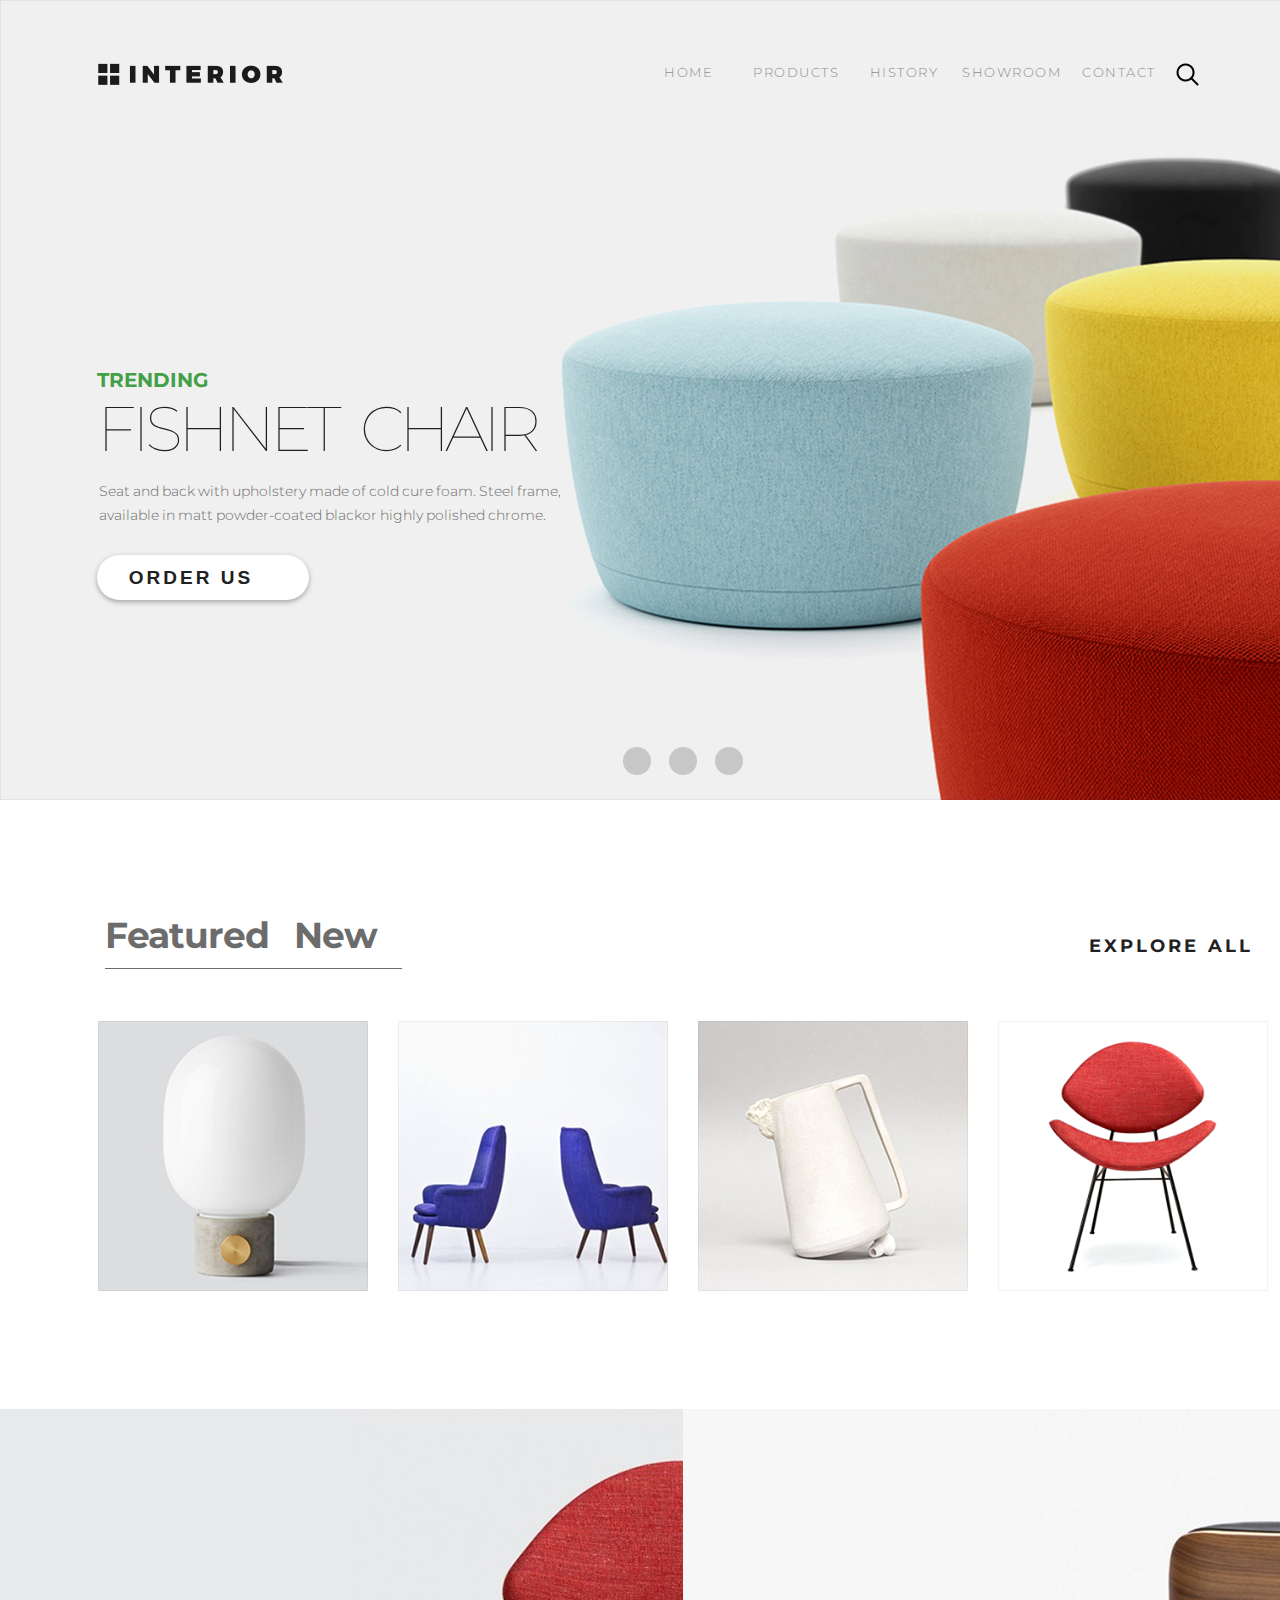
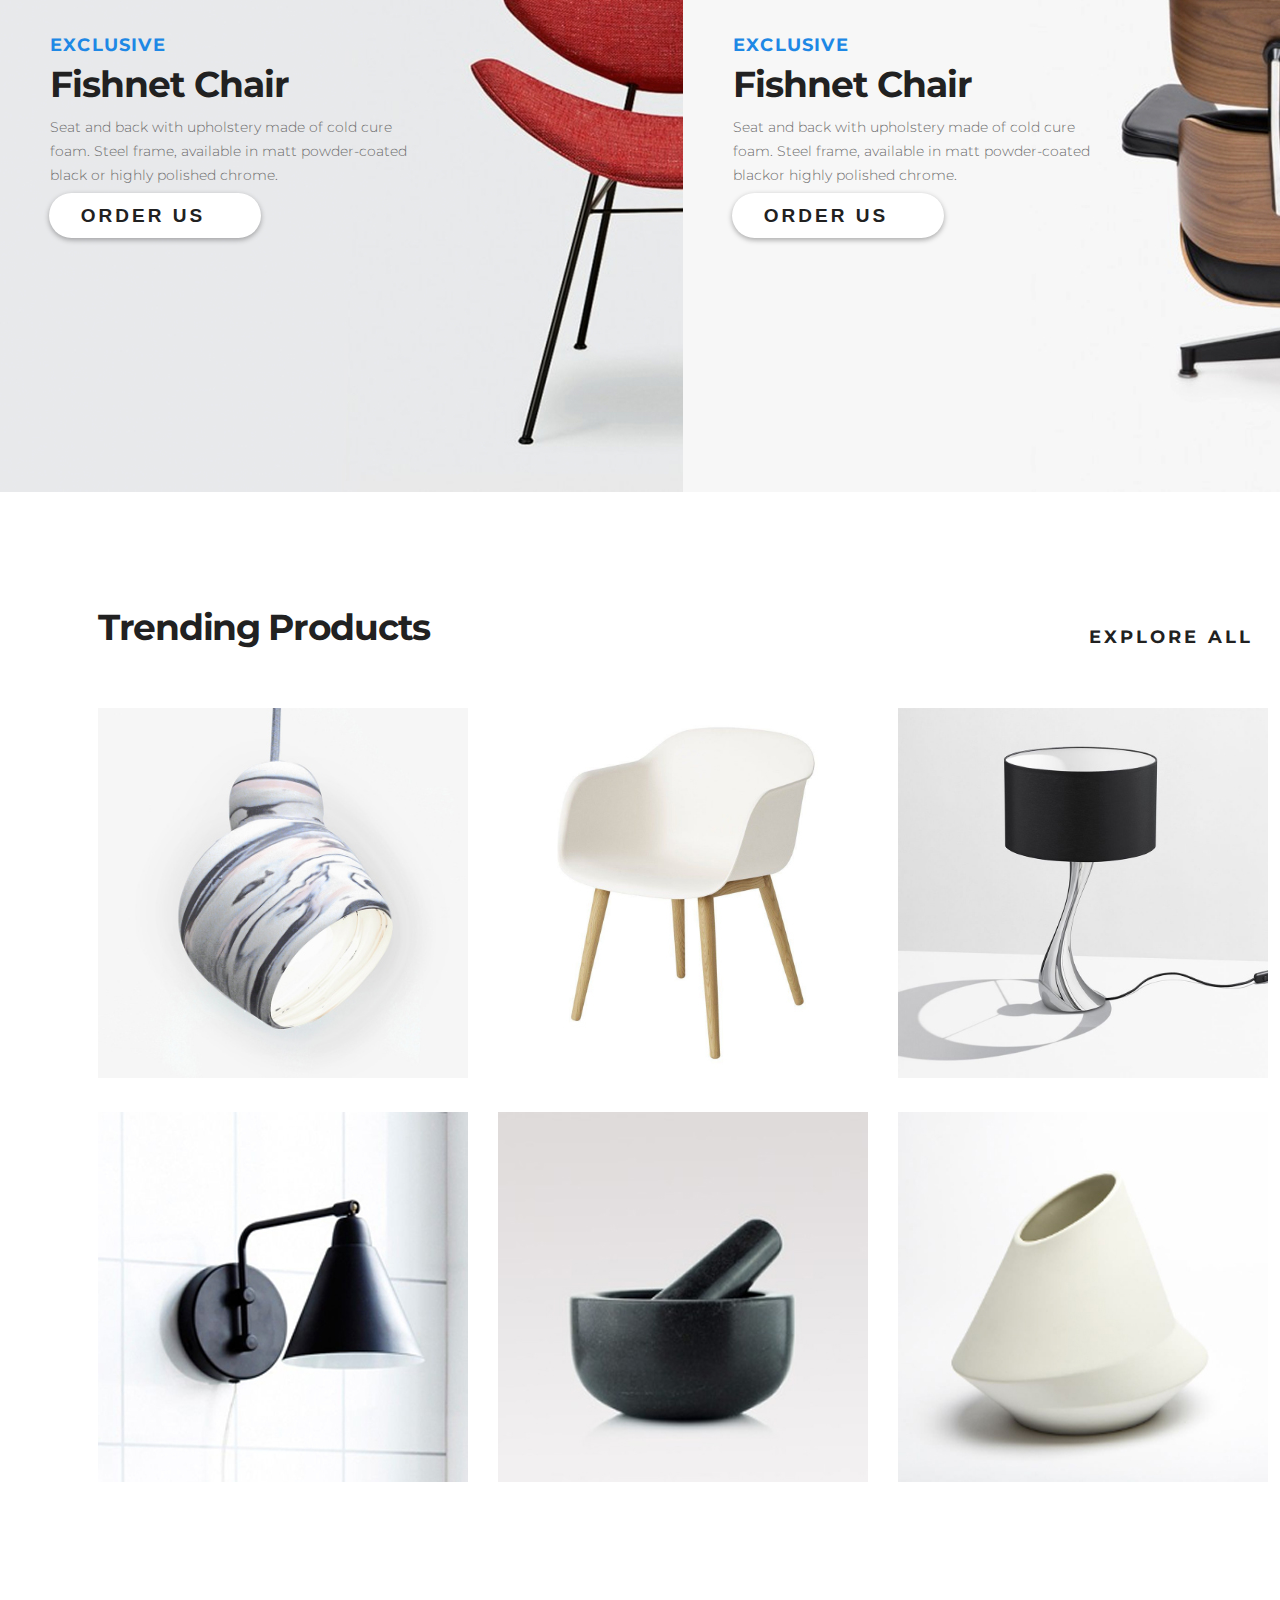
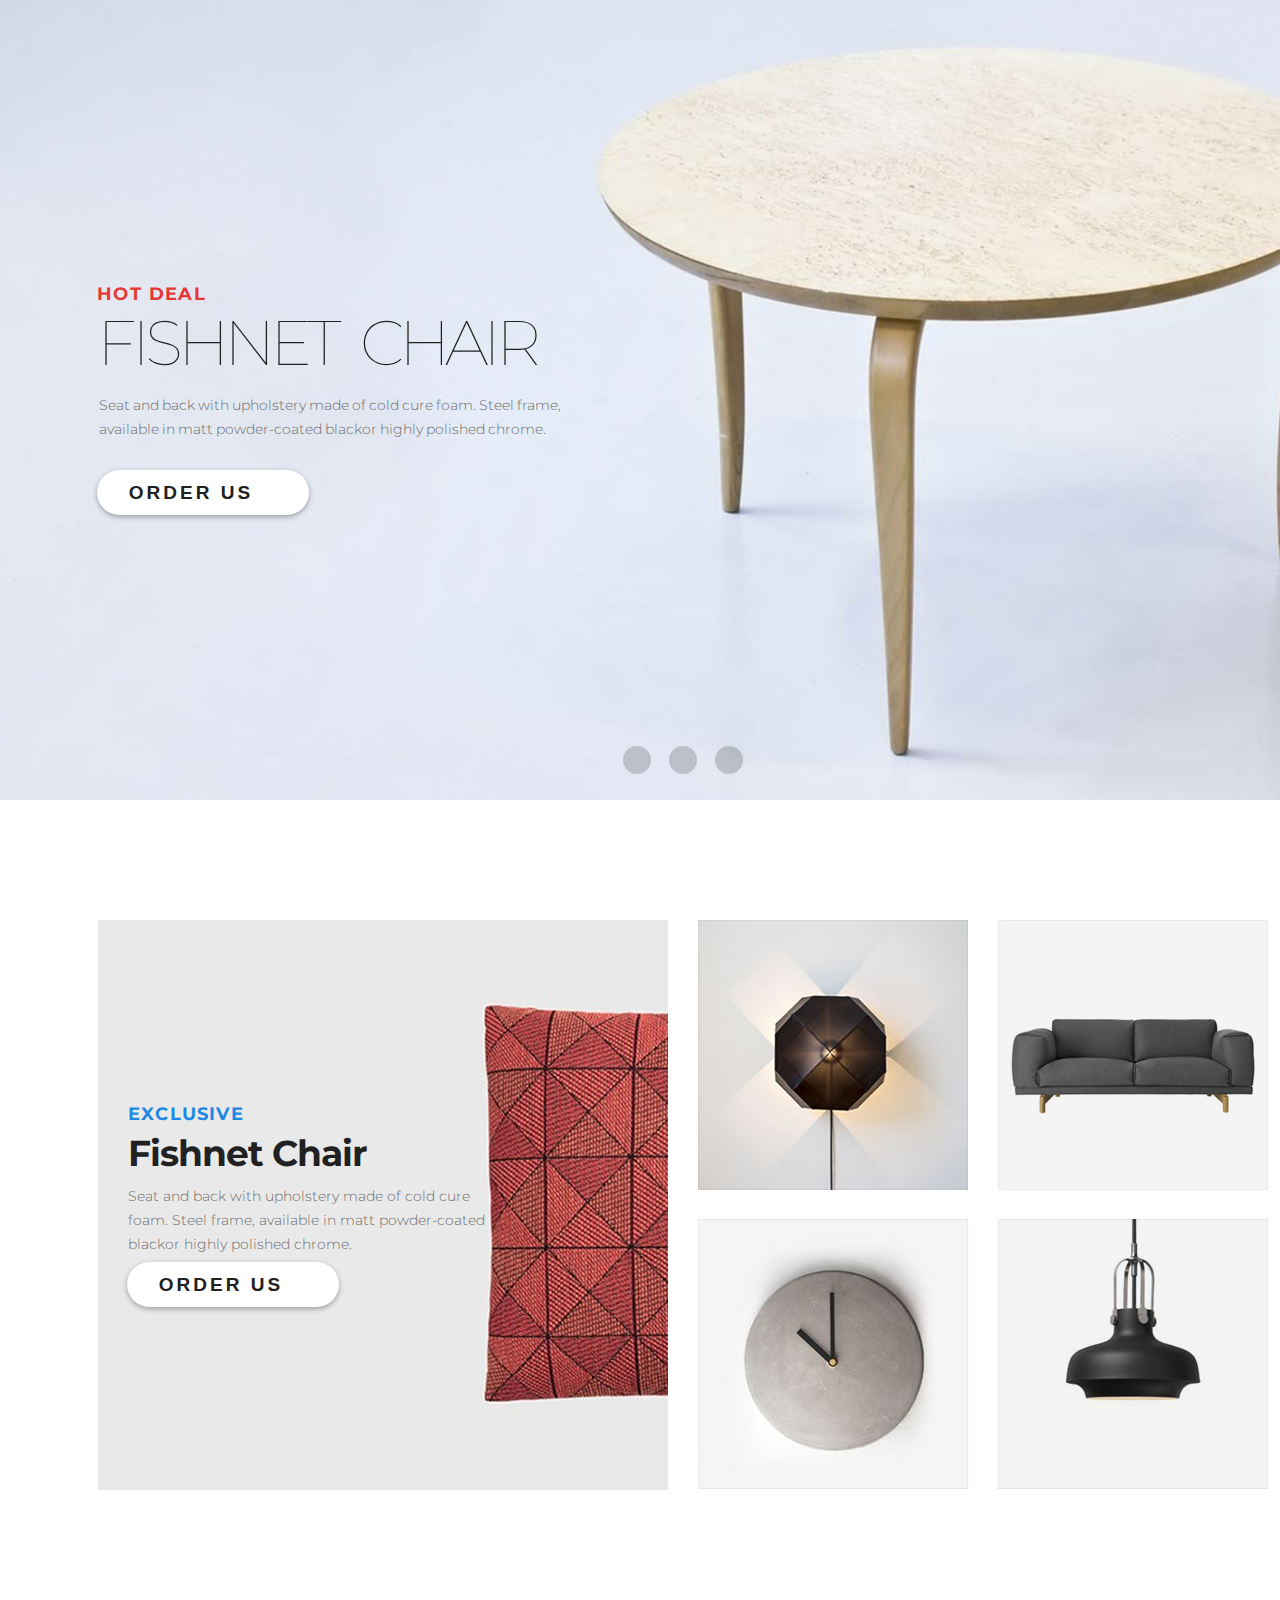
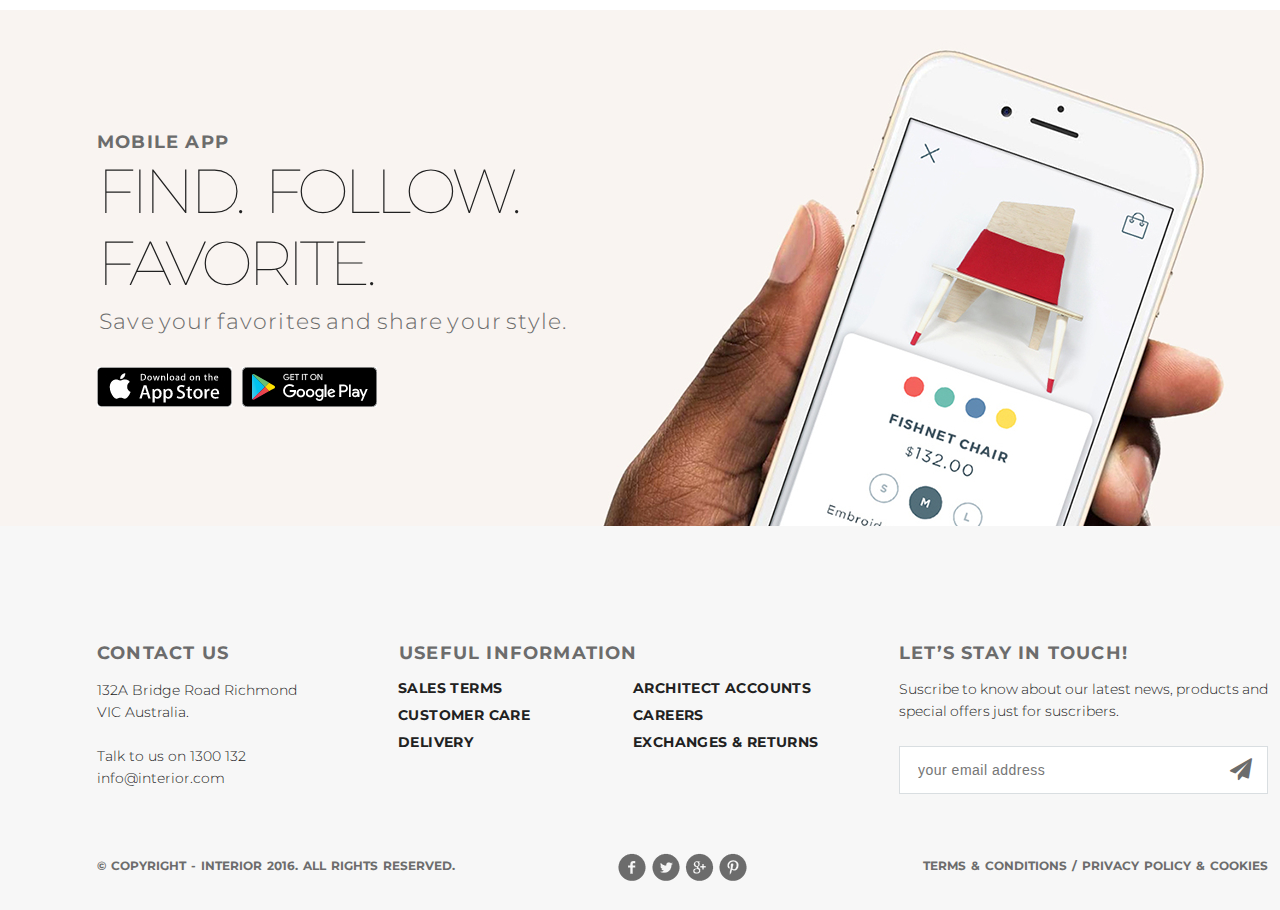
<file: index.html>
<!DOCTYPE html>
<html lang="ru">
    <head>
        <meta charset="UTF-8">
        <title>Interior Home Page</title>
        <link rel="stylesheet" type="text/css" href="resources/css/style.css">
        <link rel="stylesheet" href="resources/font-awesome/css/font-awesome.min.css">
    </head>
    <body>
        <div class="container">
            <div class="header">
                <a href="#" title="HOME">
                    <img class="logo" src="resources/img/logo.png" alt="logo">
                </a>
                <a href="#" title="SEARCH">
                    <img class="search" src="resources/img/search.png" alt="search">
                </a>
                <div class="menu">
                    <ul>
                        <li><a href="#" title="HOME">HOME</a></li>
                        <li><a href="products.html" title="PRODUCTS">PRODUCTS</a></li>
                        <li><a href="#" title="HISTORY">HISTORY</a></li>
                        <li><a href="#" title="SHOWROOM">SHOWROOM</a></li>
                        <li><a href="contact.html" title="CONTACT">CONTACT</a></li>
                    </ul>
                </div>
                <div class="text">
                    <h3>TRENDING</h3>
                    <h1>Fishnet Chair</h1>
                    <p>Seat and back with upholstery made of cold cure foam. Steel frame, available in matt powder-coated blackor highly polished chrome.</p>
                    <button><span>Order Us</span></button>
                </div>
                <ul class="slider-contorl">
                    <li><a href="#"></a></li>
                    <li><a href="#"></a></li>
                    <li><a href="#"></a></li>
                </ul>
            </div>
            <div class="featured-new">
                <div class="featured-new-header">
                    <ul>
                        <li><a href="#" title="Featured">Featured</a></li><li><a href="#" title="New">New</a></li>
                    </ul>
                    <a href="products.html" title="Explore all" class="explore-link">explore all</a>
                </div>
                <div class="featured-new-products clearfix">
                    <div class="featured-new-product">
                        <a href="product-details.html" title="Lamp"><img src="resources/img/featured-new-product-1.jpg" alt="Lamp"></a>
                        <div class="featured-new-product-popup">
                            <button><img src="resources/img/arrow.png" alt=""></button>
                            <p>Fishnet Lamp</p>
                            <p>Seat and back with upholstery made of cold cure foam.</p>
                        </div>
                    </div>
                    <div class="featured-new-product">
                        <a href="product-details.html" title="Armchairs"><img src="resources/img/featured-new-product-2.jpg" alt="Armchairs"></a>
                        <div class="featured-new-product-popup">
                            <button><img src="resources/img/arrow.png" alt=""></button>
                            <p>Fishnet Armchairs</p>
                            <p>Seat and back with upholstery made of cold cure foam.</p>
                        </div>
                    </div>
                    <div class="featured-new-product">
                        <a href="product-details.html" title="Jugful"><img src="resources/img/featured-new-product-3.jpg" alt="Jugful"></a>
                        <div class="featured-new-product-popup">
                            <button><img src="resources/img/arrow.png" alt=""></button>
                            <p>Fishnet Jugful</p>
                            <p>Seat and back with upholstery made of cold cure foam.</p>
                        </div>
                    </div>
                    <div class="featured-new-product">
                        <a href="product-details.html" title="Chair"><img src="resources/img/featured-new-product-4.jpg" alt="Chair"></a>
                        <div class="featured-new-product-popup">
                            <button><img src="resources/img/arrow.png" alt=""></button>
                            <p>Fishnet Chair</p>
                            <p>Seat and back with upholstery made of cold cure foam.</p>
                        </div>
                    </div>
                </div>
            </div>
            <!-- Inline style здесь специально использован, чтобы потом url заменять данными с сервера -->
            <div class="exclusive">
                <div class="exclusive-product" style='background: url(resources/img/exclusive-product-1.jpg) no-repeat;'>
                    <div class="text">
                        <h3>exclusive</h3>
                        <h1>Fishnet Chair</h1>
                        <p>Seat and back with upholstery made of cold cure foam. Steel frame, available in matt powder-coated black or highly polished chrome.</p>
                        <button><span>Order Us</span></button>
                    </div>
                </div>
                <div class="exclusive-product"  style='background: url(resources/img/exclusive-product-2.jpg) no-repeat;'>
                    <div class="text">
                        <h3>exclusive</h3>
                        <h1>Fishnet Chair</h1>
                        <p>Seat and back with upholstery made of cold cure foam. Steel frame, available in matt powder-coated blackor highly polished chrome.</p>
                        <button><span>Order Us</span></button>
                    </div>
                </div>
            </div>
            <div class="trending-products">
                <div class="trending-products-header">
                    <h3>Trending Products</h3>
                    <a href="products.html" title="Explore all" class="explore-link">explore all</a>
                </div>
                <div class="trending-product-list clearfix">
                    <div class="trending-product">
                        <a href="product-details.html" title="Trending Product 1"><img src="resources/img/tproduct-1.jpg" alt="Trending Product 1"></a>
                    </div>
                    <div class="trending-product">
                        <a href="product-details.html" title="Trending Product 2"><img src="resources/img/tproduct-2.jpg" alt="Trending Product 2"></a>
                    </div>
                    <div class="trending-product">
                        <a href="product-details.html" title="Trending Product 3"><img src="resources/img/tproduct-3.jpg" alt="Trending Product 3"></a>
                    </div>
                    <div class="trending-product">
                        <a href="product-details.html" title="Trending Product 4"><img src="resources/img/tproduct-4.jpg" alt="Trending Product 4"></a>
                    </div>
                    <div class="trending-product">
                        <a href="product-details.html" title="Trending Product 5"><img src="resources/img/tproduct-5.jpg" alt="Trending Product 5"></a>
                    </div>
                    <div class="trending-product">
                        <a href="product-details.html" title="Trending Product 6"><img src="resources/img/tproduct-6.jpg" alt="Trending Product 6"></a>
                    </div>
                </div>
            </div>
            <div class="hot-deal">
                <div class="text">
                    <h3>Hot deal</h3>
                    <h1>Fishnet Chair</h1>
                    <p>Seat and back with upholstery made of cold cure foam. Steel frame, available in matt powder-coated blackor highly polished chrome.</p>
                    <button><span>Order Us</span></button>
                </div>
                <ul class="slider-contorl">
                    <li><a href="#"></a></li>
                    <li><a href="#"></a></li>
                    <li><a href="#"></a></li>
                </ul>
            </div>
            <div class="exclusive-bottom">
                <div class="exclusive-bottom-left">
                    <div class="text">
                        <h3>exclusive</h3>
                        <h1>Fishnet Chair</h1>
                        <p>Seat and back with upholstery made of cold cure foam. Steel frame, available in matt powder-coated blackor highly polished chrome.</p>
                        <button><span>Order Us</span></button>
                    </div>

                </div>
                <div class="exclusive-bottom-right">
                    <div class="exclusive-bottom-right-product">
                        <a href="product-details.html" title="Exclusive product 1"><img src="resources/img/eb-product-right-1.jpg" alt="Exclusive product 1"></a>
                    </div>
                    <div class="exclusive-bottom-right-product">
                        <a href="product-details.html" title="Exclusive product 2"><img src="resources/img/eb-product-right-2.jpg" alt="Exclusive product 2"></a>
                    </div>
                    <div class="exclusive-bottom-right-product">
                        <a href="product-details.html" title="Exclusive product 3"><img src="resources/img/eb-product-right-3.jpg" alt="Exclusive product 3"></a>
                    </div>
                    <div class="exclusive-bottom-right-product">
                        <a href="product-details.html" title="Exclusive product 4"><img src="resources/img/eb-product-right-4.jpg" alt="Exclusive product 4"></a>
                    </div>
                </div>
            </div>
            <div class="mobile-app">
                <div class="text">
                    <h3>mobile app</h3>
                    <h1>Find. Follow. Favorite.</h1>
                    <p>Save your favorites and share your style.</p>
                    <div class="mobile-app-links">
                        <a href="#" title="App Store"><img src="resources/img/app-store.jpg" alt="App Store"></a>
                        <a href="#" title="Google Play"><img src="resources/img/google-play.jpg" alt="Google Play"></a>
                    </div>
                </div>
            </div>
            <div class="footer">
                <div class="footer-content">
                    <div class="contactus">
                        <h3>Contact Us</h3>
                        <p>132A Bridge Road Richmond VIC Australia.<br><br>Talk to us on 1300 132 info@interior.com</p>
                    </div>
                    <div class="useful-info">
                        <h3>Useful Information</h3>
                        <!-- Старый, добрый, ламповый table (кто сказал, что нельзя использовать?) :) -->
                        <table class="userful-info-table">
                            <tr>
                                <td><a href="#" title="Sales terms">Sales terms</a></td>
                                <td><a href="#" title="Architect accounts">Architect accounts</a></td>
                            </tr>
                            <tr>
                                <td><a href="#" title="Customer care">Customer care</a></td>
                                <td><a href="#" title="Careers">Careers</a></td>
                            </tr>
                            <tr>
                                <td><a href="#" title="Delivery">Delivery</a></td>
                                <td><a href="#" title="Exchanges & returns">Exchanges & returns</a></td>
                            </tr>
                        </table>
                    </div>
                    <div class="suscribe">
                        <h3>Let’s Stay in Touch!</h3>
                        <p>Suscribe to know about our latest news, products and special offers just for suscribers.</p>
                        <!-- Отправим e-mail с помощью AJAX -->
                        <input type="text" placeholder="your email address">
                        <a href="#" title="suscribe"><i class="fa fa-paper-plane"></i></a>
                    </div>
                </div>
                <div class="footer-bottom">
                    <div>
                        <div class="footer-copyright">
                            &copy; Copyright - INTERIOR 2016. All Rights Reserved.
                        </div>
                        <!-- Не нашел бесплатные icomoon fonts icomoon - вставляю целой картинкой-->
                        <div class="footer-social-networks">
                            <a href="#" title="Social networks"><img src="resources/img/social-links.png" alt="Social networks"></a>
                        </div>
                        <div class="footer-terms-etc">
                            <a href="#" title="Terms & Conditions / Privacy policy & Cookies">Terms & Conditions / Privacy policy & Cookies</a>
                        </div>
                    </div>
                </div>
            </div>
        </div>
    </body>
</html>
</file>
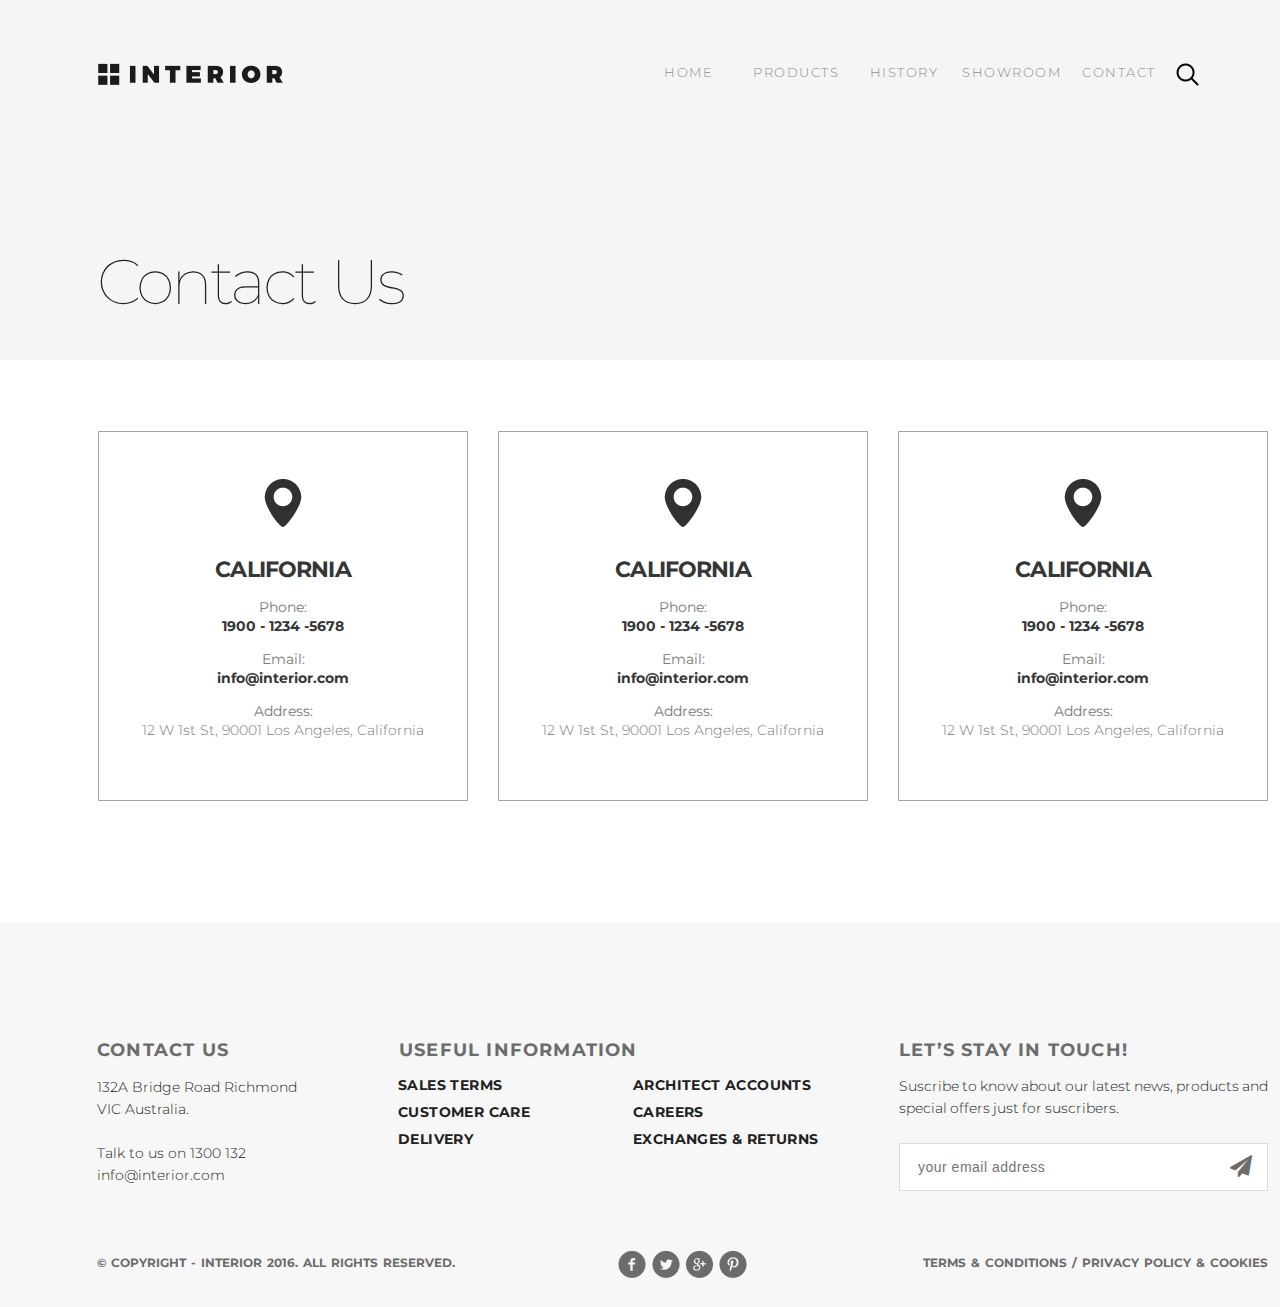
<file: contact.html>
<!DOCTYPE html>
<html lang="ru">
    <head>
        <meta charset="UTF-8">
        <title>Interior Contact</title>
        <link rel="stylesheet" type="text/css" href="resources/css/style.css">
        <link rel="stylesheet" href="resources/font-awesome/css/font-awesome.min.css">
    </head>
    <body>
        <div class="container">
            <div class="header header-other">
                <div>
                    <a href="index.html" title="HOME">
                        <img class="logo" src="resources/img/logo.png" alt="logo">
                    </a>
                    <a href="#" title="SEARCH">
                        <img class="search" src="resources/img/search.png" alt="search">
                    </a>
                    <div class="menu">
                        <ul>
                            <li><a href="index.html" title="HOME">HOME</a></li>
                            <li><a href="products.html" title="PRODUCTS">PRODUCTS</a></li>
                            <li><a href="#" title="HISTORY">HISTORY</a></li>
                            <li><a href="#" title="SHOWROOM">SHOWROOM</a></li>
                            <li><a href="#" title="CONTACT">CONTACT</a></li>
                        </ul>
                    </div>
                </div>
                <div class="text">
                    <h1>Contact Us</h1>
                </div>
            </div>
            <div class="contacts-content">
                <div class="contact">
                    <img src="resources/img/here.png">
                    <h3>California</h3>
                    <p><strong>Phone:</strong><br><span>1900 - 1234 -5678</span></p>
                    <p><strong>Email:</strong><br><span>info@interior.com</span></p>
                    <p><strong>Address:</strong><br>12 W 1st St, 90001 Los Angeles, California</p>
                </div>
                <div class="contact">
                    <img src="resources/img/here.png">
                    <h3>California</h3>
                    <p><strong>Phone:</strong><br><span>1900 - 1234 -5678</span></p>
                    <p><strong>Email:</strong><br><span>info@interior.com</span></p>
                    <p><strong>Address:</strong><br>12 W 1st St, 90001 Los Angeles, California</p>
                </div>
                <div class="contact">
                    <img src="resources/img/here.png">
                    <h3>California</h3>
                    <p><strong>Phone:</strong><br><span>1900 - 1234 -5678</span></p>
                    <p><strong>Email:</strong><br><span>info@interior.com</span></p>
                    <p><strong>Address:</strong><br>12 W 1st St, 90001 Los Angeles, California</p>
                </div>
            </div>
            <div class="footer">
                <div class="footer-content">
                    <div class="contactus">
                        <h3>Contact Us</h3>
                        <p>132A Bridge Road Richmond VIC Australia.<br><br>Talk to us on 1300 132 info@interior.com</p>
                    </div>
                    <div class="useful-info">
                        <h3>Useful Information</h3>
                        <!-- Старый, добрый, ламповый table (кто сказал, что нельзя использовать?) :) -->
                        <table class="userful-info-table">
                            <tr>
                                <td><a href="#" title="Sales terms">Sales terms</a></td>
                                <td><a href="#" title="Architect accounts">Architect accounts</a></td>
                            </tr>
                            <tr>
                                <td><a href="#" title="Customer care">Customer care</a></td>
                                <td><a href="#" title="Careers">Careers</a></td>
                            </tr>
                            <tr>
                                <td><a href="#" title="Delivery">Delivery</a></td>
                                <td><a href="#" title="Exchanges & returns">Exchanges & returns</a></td>
                            </tr>
                        </table>
                    </div>
                    <div class="suscribe">
                        <h3>Let’s Stay in Touch!</h3>
                        <p>Suscribe to know about our latest news, products and special offers just for suscribers.</p>
                        <!-- Отправим e-mail с помощью AJAX -->
                        <input type="text" placeholder="your email address">
                        <a href="#" title="suscribe"><i class="fa fa-paper-plane"></i></a>
                    </div>
                </div>
                <div class="footer-bottom">
                    <div>
                        <div class="footer-copyright">
                            &copy; Copyright - INTERIOR 2016. All Rights Reserved.
                        </div>
                        <!-- Не нашел бесплатные icomoon fonts icomoon - вставляю целой картинкой-->
                        <div class="footer-social-networks">
                            <a href="#" title="Social networks"><img src="resources/img/social-links.png" alt="Social networks"></a>
                        </div>
                        <div class="footer-terms-etc">
                            <a href="#" title="Terms & Conditions / Privacy policy & Cookies">Terms & Conditions / Privacy policy & Cookies</a>
                        </div>
                    </div>
                </div>
            </div>
        </div>
    </body>
</html>
</file>
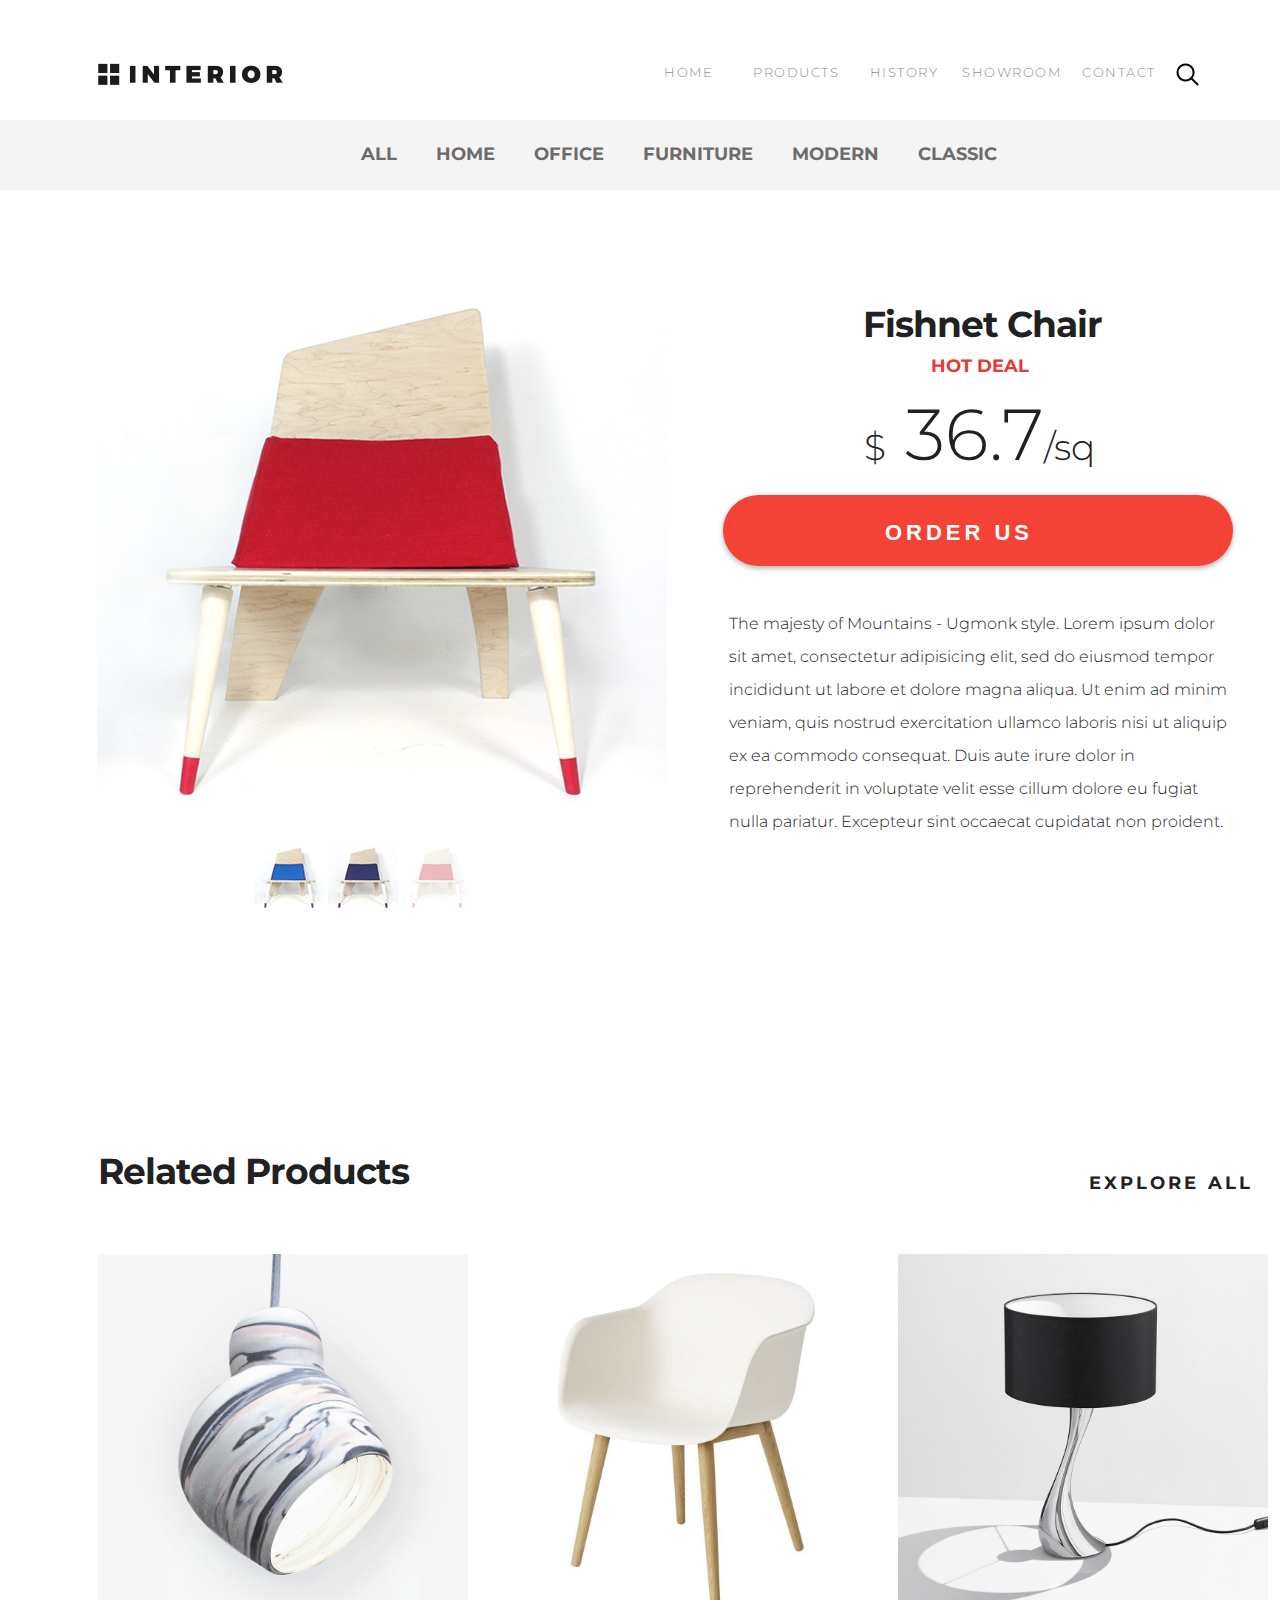
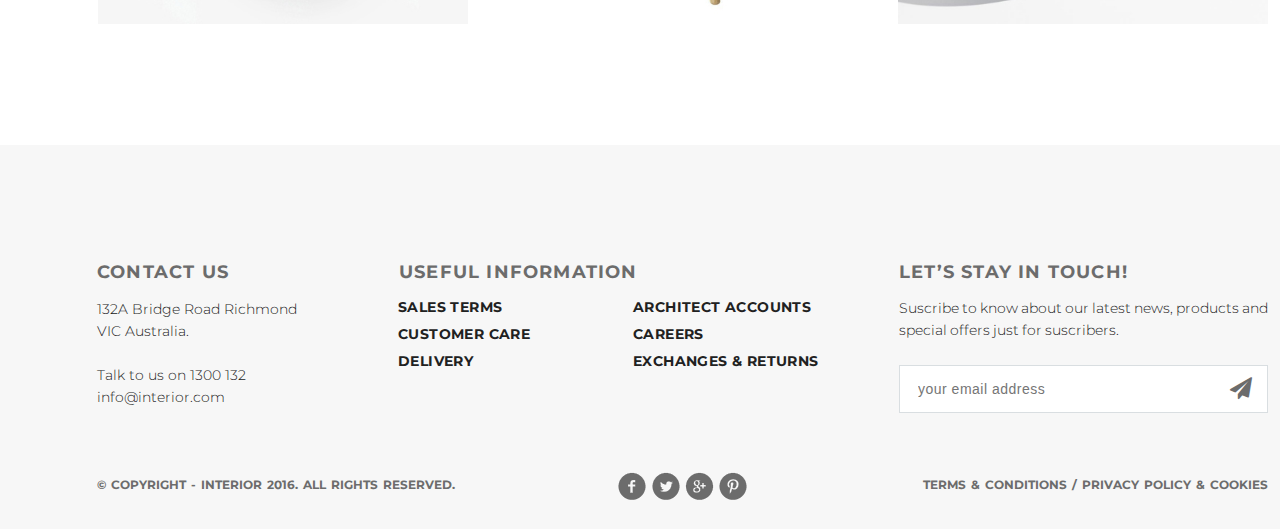
<file: product-details.html>
<!DOCTYPE html>
<html lang="ru">
    <head>
        <meta charset="UTF-8">
        <title>Interior Product Details</title>
        <link rel="stylesheet" type="text/css" href="resources/css/style.css">
        <link rel="stylesheet" href="resources/font-awesome/css/font-awesome.min.css">
    </head>
    <body>
        <div class="container">
            <div class="header header-other header-product-details">
                <div>
                    <a href="index.html" title="HOME">
                        <img class="logo" src="resources/img/logo.png" alt="logo">
                    </a>
                    <a href="#" title="SEARCH">
                        <img class="search" src="resources/img/search.png" alt="search">
                    </a>
                    <div class="menu">
                        <ul>
                            <li><a href="index.html" title="HOME">HOME</a></li>
                            <li><a href="products.html" title="PRODUCTS">PRODUCTS</a></li>
                            <li><a href="#" title="HISTORY">HISTORY</a></li>
                            <li><a href="#" title="SHOWROOM">SHOWROOM</a></li>
                            <li><a href="contact.html" title="CONTACT">CONTACT</a></li>
                        </ul>
                    </div>
                </div>
                <div class="submenu">
                    <div>
                        <div>
                            <div><a href="" title="ALL">ALL</a></div>
                            <div>&nbsp;</div>
                            <div><a href="" title="HOME">HOME</a></div>
                            <div>&nbsp;</div>
                            <div><a href="" title="OFFICE">OFFICE</a></div>
                            <div>&nbsp;</div>
                            <div><a href="" title="FURNITURE">FURNITURE</a></div>
                            <div>&nbsp;</div>
                            <div><a href="" title="MODERN">MODERN</a></div>
                            <div>&nbsp;</div>
                            <div><a href="" title="CLASSIC">CLASSIC</a></div>
                        </div>
                    </div>
                </div>
            </div>
            <div class="product-details clearfix">
                <div>
                    <div><img src="resources/img/pdib.jpg" alt="Product photo"></div>
                    <div>
                        <a href="#" title="Type 1"><img src="resources/img/pdis1.jpg" alt="Type 1"></a>
                        <a href="#" title="Type 2"><img src="resources/img/pdis2.jpg" alt="Type 2"></a>
                        <a href="#" title="Type 3"><img src="resources/img/pdis3.jpg" alt="Type 3"></a>
                    </div>
                </div>
                <div>
                    <h1>Fishnet Chair</h1>
                    <h3>Hot Deal</h3>
                    <p><span>$</span> 36.7<span>/sq</span></p>
                    <button><span>Order Us</span></button>
                    <p>The majesty of Mountains - Ugmonk style.
                        Lorem ipsum dolor sit amet, consectetur adipisicing elit, sed do eiusmod tempor incididunt ut labore
                        et dolore magna aliqua. Ut enim ad minim veniam, quis nostrud exercitation ullamco laboris nisi ut aliquip ex ea commodo consequat.
                        Duis aute irure dolor in reprehenderit in voluptate velit esse cillum dolore eu fugiat nulla pariatur. Excepteur sint occaecat cupidatat non proident.</p>
                </div>
            </div>
            <div class="related-products clearfix">
                <div class="related-products-header">
                    <h3>Related Products</h3>
                    <a href="products.html" title="Explore all" class="explore-link">explore all</a>
                </div>
                <div class="related-product-list clearfix">
                    <div class="related-product">
                        <a href="product-details.html" title="Trending Product 1"><img src="resources/img/tproduct-1.jpg" alt="Trending Product 1"></a>
                    </div>
                    <div class="related-product">
                        <a href="product-details.html" title="Trending Product 2"><img src="resources/img/tproduct-2.jpg" alt="Trending Product 2"></a>
                    </div>
                    <div class="related-product">
                        <a href="product-details.html" title="Trending Product 3"><img src="resources/img/tproduct-3.jpg" alt="Trending Product 3"></a>
                    </div>
                </div>
            </div>
            <div class="footer">
                <div class="footer-content">
                    <div class="contactus">
                        <h3>Contact Us</h3>
                        <p>132A Bridge Road Richmond VIC Australia.<br><br>Talk to us on 1300 132 info@interior.com</p>
                    </div>
                    <div class="useful-info">
                        <h3>Useful Information</h3>
                        <!--Старый, добрый, ламповый table (кто сказал, что нельзя использовать?) :)-->
                        <table class="userful-info-table">
                            <tr>
                                <td><a href="#" title="Sales terms">Sales terms</a></td>
                                <td><a href="#" title="Architect accounts">Architect accounts</a></td>
                            </tr>
                            <tr>
                                <td><a href="#" title="Customer care">Customer care</a></td>
                                <td><a href="#" title="Careers">Careers</a></td>
                            </tr>
                            <tr>
                                <td><a href="#" title="Delivery">Delivery</a></td>
                                <td><a href="#" title="Exchanges & returns">Exchanges & returns</a></td>
                            </tr>
                        </table>
                    </div>
                    <div class="suscribe">
                        <h3>Let’s Stay in Touch!</h3>
                        <p>Suscribe to know about our latest news, products and special offers just for suscribers.</p>
                        <!--Отправим e-mail с помощью AJAX-->
                        <input type="text" placeholder="your email address">
                        <a href="#" title="suscribe"><i class="fa fa-paper-plane"></i></a>
                    </div>
                </div>
                <div class="footer-bottom">
                    <div>
                        <div class="footer-copyright">
                            &copy; Copyright - INTERIOR 2016. All Rights Reserved.
                        </div>
                        <!--Не нашел бесплатные icomoon fonts icomoon - вставляю целой картинкой-->
                        <div class="footer-social-networks">
                            <a href="#" title="Social networks"><img src="resources/img/social-links.png" alt="Social networks"></a>
                        </div>
                        <div class="footer-terms-etc">
                            <a href="#" title="Terms & Conditions / Privacy policy & Cookies">Terms & Conditions / Privacy policy & Cookies</a>
                        </div>
                    </div>
                </div>
            </div>
        </div>
    </body>
</html>
</file>
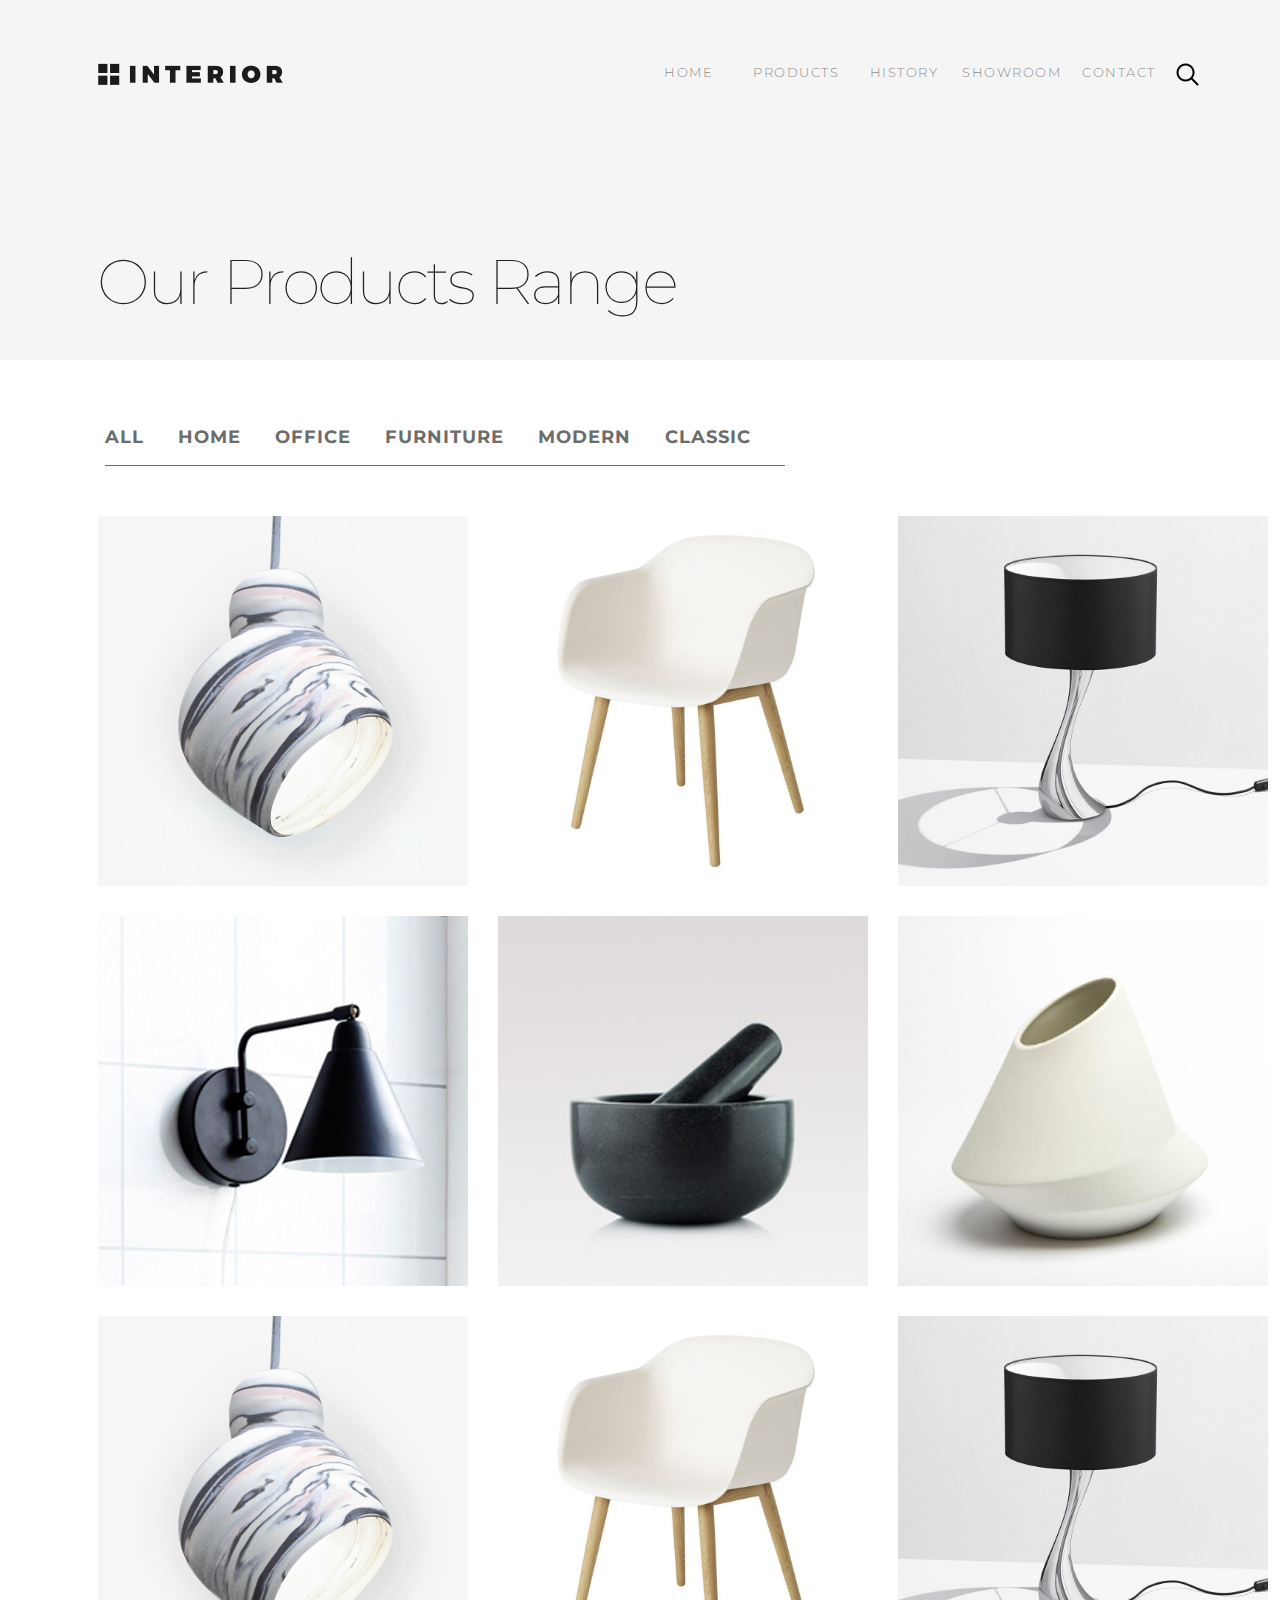
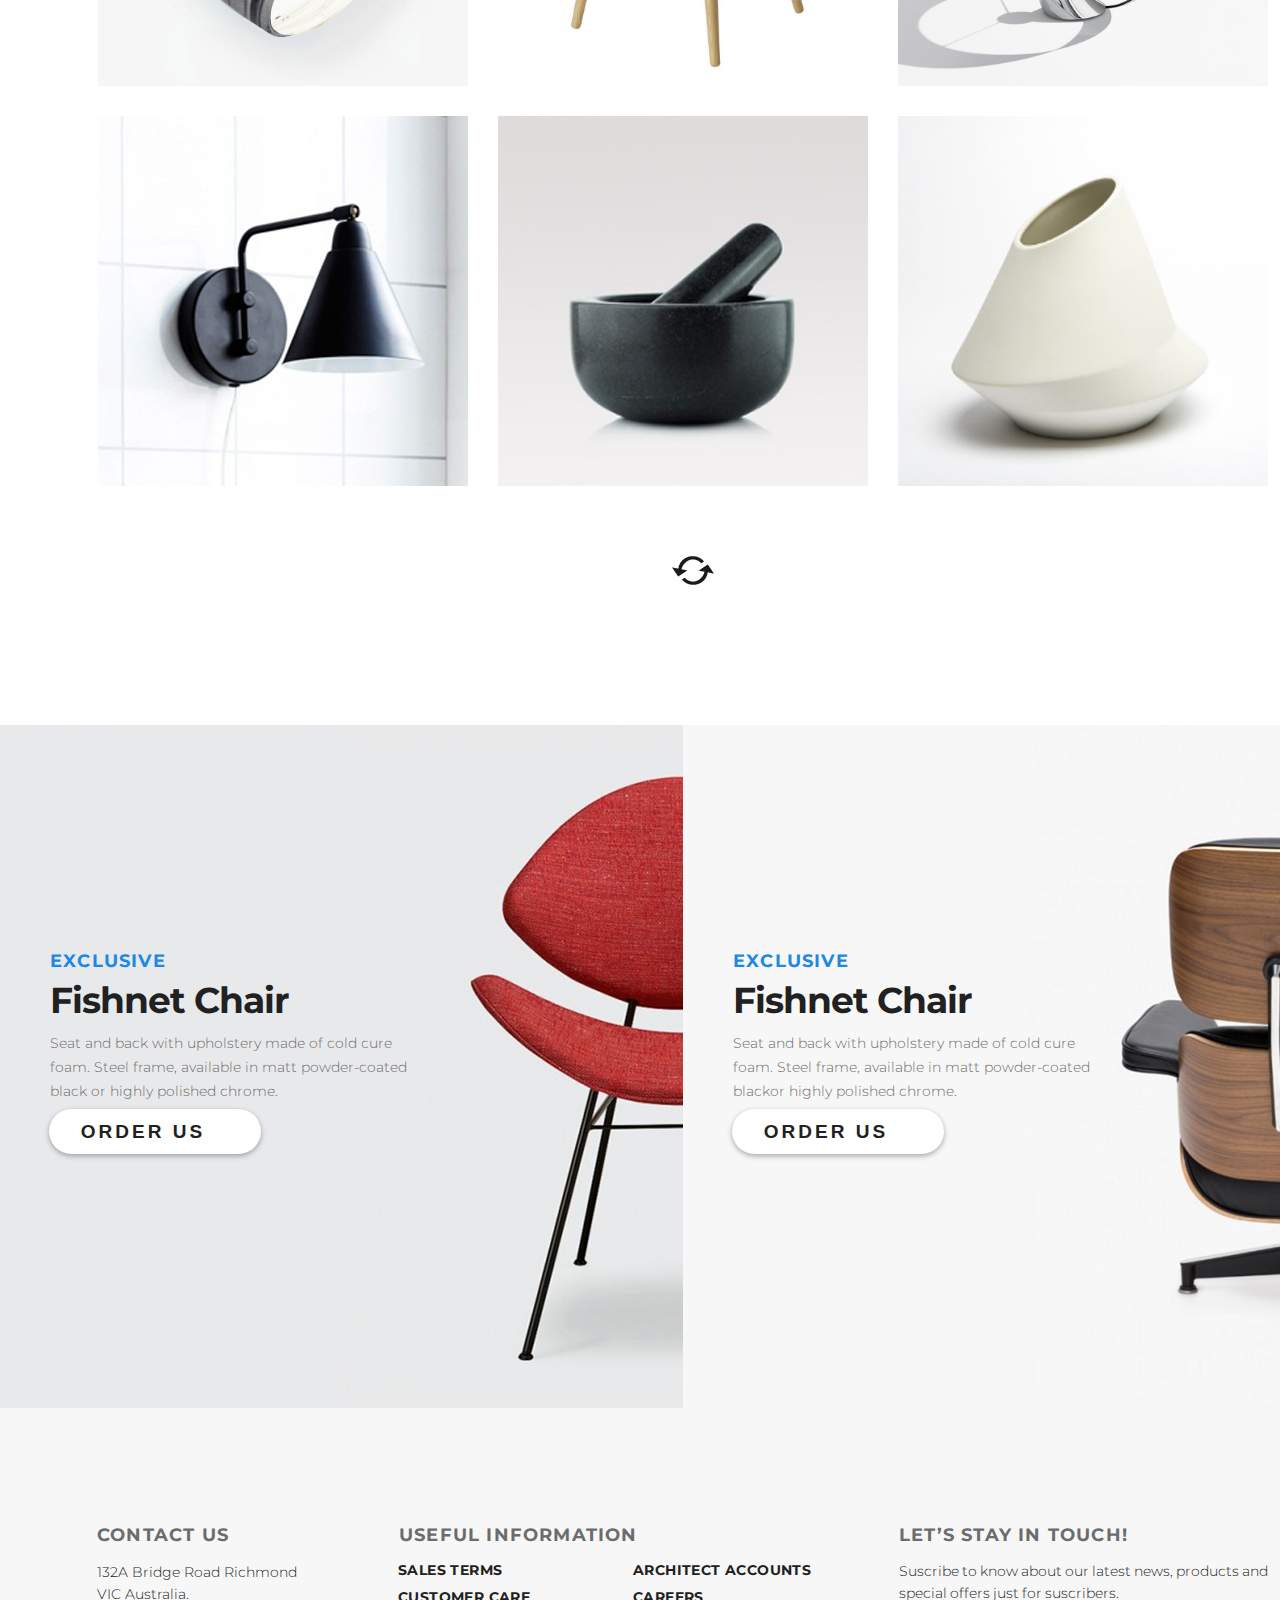
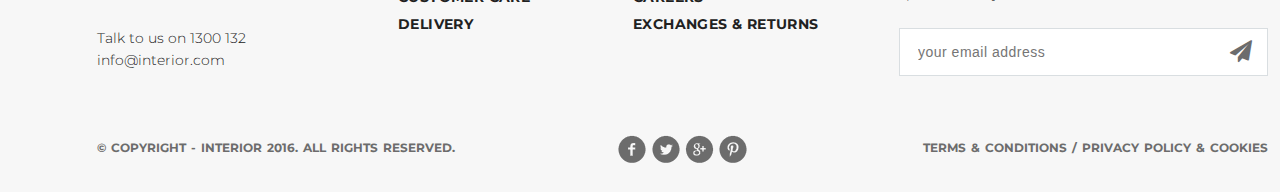
<file: products.html>
<!DOCTYPE html>
<html lang="ru">
    <head>
        <meta charset="UTF-8">
        <title>Interior Products</title>
        <link rel="stylesheet" type="text/css" href="resources/css/style.css">
        <link rel="stylesheet" href="resources/font-awesome/css/font-awesome.min.css">
    </head>
    <body>
        <div class="container">
            <div class="header header-other">
                <div>
                    <a href="index.html" title="HOME">
                        <img class="logo" src="resources/img/logo.png" alt="logo">
                    </a>
                    <a href="#" title="SEARCH">
                        <img class="search" src="resources/img/search.png" alt="search">
                    </a>
                    <div class="menu">
                        <ul>
                            <li><a href="index.html" title="HOME">HOME</a></li>
                            <li><a href="#" title="PRODUCTS">PRODUCTS</a></li>
                            <li><a href="#" title="HISTORY">HISTORY</a></li>
                            <li><a href="#" title="SHOWROOM">SHOWROOM</a></li>
                            <li><a href="contact.html" title="CONTACT">CONTACT</a></li>
                        </ul>
                    </div>
                </div>
                <div class="text">
                    <h1>Our Products Range</h1>
                </div>
            </div>
            <div class="products-content">
                <div class="products-content-header">
                    <ul>
                        <li><a href="#" title="All">All</a></li><li><a href="#" title="HOME">HOME</a></li><li><a href="#" title="OFFICE">OFFICE</a></li><li><a href="#" title="FURNITURE">FURNITURE</a></li><li><a href="#" title="MODERN">MODERN</a></li><li><a href="#" title="CLASSIC">CLASSIC</a></li>
                    </ul>
                </div>
                <div class="product-list clearfix">
                    <div class="product">
                        <a href="product-details.html" title="Product 1"><img src="resources/img/tproduct-1.jpg" alt="Product 1"></a>
                    </div>
                    <div class="product">
                        <a href="product-details.html" title="Product 2"><img src="resources/img/tproduct-2.jpg" alt="Product 2"></a>
                    </div>
                    <div class="product">
                        <a href="product-details.html" title="Product 3"><img src="resources/img/tproduct-3.jpg" alt="Product 3"></a>
                    </div>
                    <div class="product">
                        <a href="product-details.html" title="Product 4"><img src="resources/img/tproduct-4.jpg" alt="Product 4"></a>
                    </div>
                    <div class="product">
                        <a href="product-details.html" title="Product 5"><img src="resources/img/tproduct-5.jpg" alt="Product 5"></a>
                    </div>
                    <div class="product">
                        <a href="product-details.html" title="Product 6"><img src="resources/img/tproduct-6.jpg" alt="Product 6"></a>
                    </div>
                    <div class="product">
                        <a href="product-details.html" title="Product 1"><img src="resources/img/tproduct-1.jpg" alt="Product 1"></a>
                    </div>
                    <div class="product">
                        <a href="product-details.html" title="Product 2"><img src="resources/img/tproduct-2.jpg" alt="Product 2"></a>
                    </div>
                    <div class="product">
                        <a href="product-details.html" title="Product 3"><img src="resources/img/tproduct-3.jpg" alt="Product 3"></a>
                    </div>
                    <div class="product">
                        <a href="product-details.html" title="Product 4"><img src="resources/img/tproduct-4.jpg" alt="Product 4"></a>
                    </div>
                    <div class="product">
                        <a href="product-details.html" title="Product 5"><img src="resources/img/tproduct-5.jpg" alt="Product 5"></a>
                    </div>
                    <div class="product">
                        <a href="product-details.html" title="Product 6"><img src="resources/img/tproduct-6.jpg" alt="Product 6"></a>
                    </div>
                </div>
                <div class="load-more clearfix">
                    <a href="#" title="Load more"><img src="resources/img/load-more.png" alt="Load more"></a>
                </div>
            </div>
            <!-- Inline style здесь специально использован, чтобы потом url заменять данными с сервера -->
            <div class="exclusive">
                <div class="exclusive-product" style='background: url(resources/img/exclusive-product-1.jpg) no-repeat;'>
                    <div class="text">
                        <h3>exclusive</h3>
                        <h1>Fishnet Chair</h1>
                        <p>Seat and back with upholstery made of cold cure foam. Steel frame, available in matt powder-coated black or highly polished chrome.</p>
                        <button><span>Order Us</span></button>
                    </div>
                </div>
                <div class="exclusive-product"  style='background: url(resources/img/exclusive-product-2.jpg) no-repeat;'>
                    <div class="text">
                        <h3>exclusive</h3>
                        <h1>Fishnet Chair</h1>
                        <p>Seat and back with upholstery made of cold cure foam. Steel frame, available in matt powder-coated blackor highly polished chrome.</p>
                        <button><span>Order Us</span></button>
                    </div>
                </div>
            </div>
            <div class="footer">
                <div class="footer-content">
                    <div class="contactus">
                        <h3>Contact Us</h3>
                        <p>132A Bridge Road Richmond VIC Australia.<br><br>Talk to us on 1300 132 info@interior.com</p>
                    </div>
                    <div class="useful-info">
                        <h3>Useful Information</h3>
                        <!-- Старый, добрый, ламповый table (кто сказал, что нельзя использовать?) :) -->
                        <table class="userful-info-table">
                            <tr>
                                <td><a href="#" title="Sales terms">Sales terms</a></td>
                                <td><a href="#" title="Architect accounts">Architect accounts</a></td>
                            </tr>
                            <tr>
                                <td><a href="#" title="Customer care">Customer care</a></td>
                                <td><a href="#" title="Careers">Careers</a></td>
                            </tr>
                            <tr>
                                <td><a href="#" title="Delivery">Delivery</a></td>
                                <td><a href="#" title="Exchanges & returns">Exchanges & returns</a></td>
                            </tr>
                        </table>
                    </div>
                    <div class="suscribe">
                        <h3>Let’s Stay in Touch!</h3>
                        <p>Suscribe to know about our latest news, products and special offers just for suscribers.</p>
                        <!-- Отправим e-mail с помощью AJAX -->
                        <input type="text" placeholder="your email address">
                        <a href="#" title="suscribe"><i class="fa fa-paper-plane"></i></a>
                    </div>
                </div>
                <div class="footer-bottom">
                    <div>
                        <div class="footer-copyright">
                            &copy; Copyright - INTERIOR 2016. All Rights Reserved.
                        </div>
                        <!-- Не нашел бесплатные icomoon fonts icomoon - вставляю целой картинкой-->
                        <div class="footer-social-networks">
                            <a href="#" title="Social networks"><img src="resources/img/social-links.png" alt="Social networks"></a>
                        </div>
                        <div class="footer-terms-etc">
                            <a href="#" title="Terms & Conditions / Privacy policy & Cookies">Terms & Conditions / Privacy policy & Cookies</a>
                        </div>
                    </div>
                </div>
            </div>
        </div>
    </body>
</html>
</file>
<file: resources/css/style.css>
@import url('https://fonts.googleapis.com/css?family=Montserrat:100,300,700');

* {
    margin: 0px;
    padding: 0px;
}

body {
    font-family: 'Montserrat', sans-serif;
}

.clearfix {
    clear: both;
}

.container {
    width: 1366px;
    margin: 0px auto;
    padding-right: 0px;
    padding-left: 0px;
}

.header {
    height: 800px;
    background: url(../img/slider-img.jpg) no-repeat;
}

.header .logo {
    margin-left: 98px;
    margin-top: 63px;
}

.header .menu {
    float: right;
    display: table;
    margin-top: 57px;
    margin-right: 3px;
    width: 538px;

}

.header .menu ul {
    display: table-row;
}

.header .menu li {
    list-style-type: none;
    display: table-cell;
    width: 19%;
}

.header .menu li a {
    color: #8c8c8c;
    font-size: 13px;
    font-weight: 300;
    line-height: 30px;
    text-decoration: none;
    display: block;
    text-align: center;
    letter-spacing: 1.5px;
}

.header .menu li a:hover {
    color:  #212121;
    font-weight: 700;
    border-bottom: 3px solid #212121;
}

.header .search {
    float: right;
    margin-right: 167px;
    margin-top: 63px;
}

.header .text {
    float: left;
    width: 490px;
    margin-left: 97px;
    margin-top: 267px;
    text-align: left;
}

.header .text h3 {
    color: #43a047;
    font-size: 20px;
    font-weight: 700;
    line-height: 48px;
}

.header .text h1 {
    color: #212121;
    font-size: 63px;
    font-weight: 100;
    line-height: 72px;
    text-align: left;
    text-transform: uppercase;
    margin-top: -11px;
    letter-spacing: -5px;
    word-spacing: 12px;
}

.header .text p {
    color: #6c6c6c;
    font-size: 14px;
    font-weight: 300;
    line-height: 24px;
    margin-top: 14px;
    margin-left: 2px;
    letter-spacing: 0px;
    word-spacing: -1px;
}

.header .text button {
    background-color: #ffffff;
    box-shadow: 0px 2px 4.85px 0.15px rgba(33, 33, 33, 0.35);
    width: 212px;
    height: 45px;
    margin-top: 28px;
    border-radius: 22.5px;
    border: 0px;
    outline: 0px;
}

.header .text button span {
    color: #212121;
    font-size: 19px;
    font-weight: 700;
    text-transform: uppercase;
    letter-spacing: 3px;
    margin-left: -24px;
}

.header .text button:hover {
    background: #ffffff url(../img/arrow.png) no-repeat 174px 16px;
    cursor: pointer;
}

.header .text button:active {
    box-shadow: none;
}

.header .slider-contorl {
    margin-top: 658px;
    margin-left: 623px;
    width: 135px;
}

.header .slider-contorl li {
    list-style-type: none;
    display: inline-block;
    width: 31%;
    text-align: center;
    height: 130px;
}

.header .slider-contorl li a {
    display: block;
    border-radius: 50%;
    background-color: rgba(33, 33, 33, 0.2);
    width: 28px;
    height: 28px;
}

.header .slider-contorl li a:hover {
    display: block;
    border-radius: 50%;
    background-color: #212121;
    width: 40px;
    height: 40px;
    margin-top: -6px;
    margin-left: -6px;
}

.featured-new {
    height: 609px;
}

.featured-new .featured-new-header {
    display: block;
    height: 171px;
}

.featured-new .featured-new-header ul {
    float: left;
    margin-left: 105px;
    margin-top: 103px;
}

.featured-new .featured-new-header ul li {
    list-style-type: none;
    display: inline-block;
    padding-right: 25px;
    padding-left: 0px;
    border-bottom: 1px solid #6c6c6c;
}

.featured-new .featured-new-header ul li a {
    color: #6c6c6c;
    font-size: 36px;
    font-weight: 700;
    text-align: left;
    text-decoration: none;
    line-height: 65px;
    letter-spacing: -1px;
    margin-top: 0px;
    display: block;
}

.featured-new .featured-new-header ul li:hover {
    color:  #212121;
    border-bottom: 3px solid #212121;
}

.featured-new .featured-new-header ul li a:hover {
    color:  #212121;
}

.featured-new .featured-new-header .explore-link {
    float: right;
    margin-right: 97px;
    margin-top: 134px;
    color: #212121;
    font-size: 18px;
    font-weight: 700;
    line-height: 24px;
    text-align: left;
    text-decoration: none;
    text-transform: uppercase;
    width: 180px;
    letter-spacing: 3px;
    word-spacing: 1px;
}

.featured-new .featured-new-header .explore-link:hover {
    background: #ffffff url(../img/arrow.png) no-repeat 171px 5px;
}

.featured-new .featured-new-products {
    float: left;
    margin-top: 50px;
    margin-left: 98px;

}

.featured-new .featured-new-products .featured-new-product {
    float: left;
    padding-right: 30px;
    position: relative;
}

.featured-new .featured-new-products .featured-new-product a img {
    width: 270px;
    height: 270px;
}

.featured-new-product-popup {
    display: block;
    position: absolute;
    margin-top: -274px;
    margin-left: 0;
    width: 268px;
    height: 268px;
    border: 1px solid black;
    z-index: -1;
    text-align: center;
}

.featured-new-product-popup button {
    border-radius: 50%;
    background-color: #ffffff;
    box-shadow: 0px 2px 4.85px 0.15px rgba(33, 33, 33, 0.35);
    width: 48px;
    height: 48px;
    margin-top: 62px;
    margin-bottom: 10px;
    font-size: 30px;
    font-weight: 700;
    border: 0px;
}

.featured-new-product-popup button img{
    width: 12px;
    height: 20px;
}

.featured-new-product-popup p:nth-child(2) {
    color: #212121;
    font-size: 21.91px;
    font-weight: 700;
    line-height: 30px;
    transform: scaleX(1.0041);
    margin-bottom: 12px;
    margin-left: 11px;
}

.featured-new-product-popup p:last-child {
    color: #6c6c6c;
    font-size: 13.94px;
    font-weight: 300;
    line-height: 22px;
    transform: scaleX(1.0041);
    padding: 0 10px;
}

.featured-new .featured-new-products .featured-new-product a img:hover {
    opacity: 0.2;
}

.exclusive {
    display: block;
    height:  683px;
}

.exclusive .exclusive-product {
    float: left;
    width: 683px;
    height:  683px;
}

.exclusive .exclusive-product .text {
    float: left;
    width: 374px;
    margin-left: 50px;
    margin-top: 212px;
    text-align: left;
}

.exclusive .exclusive-product .text h3 {
    color: #1e88e5;
    font-size: 18px;
    font-weight: 700;
    line-height: 48px;
    text-align: left;
    text-transform: uppercase;
    letter-spacing: 1.2px;
}

.exclusive .exclusive-product .text h1 {
    color: #212121;
    font-size: 36px;
    font-weight: 700;
    text-align: left;
    margin-top: -7px;
    letter-spacing: -1px;
}

.exclusive .exclusive-product .text p {
    color: #6c6c6c;
    font-size: 13.99px;
    font-weight: 300;
    line-height: 24px;
    text-align: left;
    transform: scaleY(1.0022);
    margin-top: 9px;
}

.exclusive .exclusive-product .text button {
    background-color: #ffffff;
    box-shadow: 0px 2px 4.85px 0.15px rgba(33, 33, 33, 0.35);
    width: 212px;
    height: 45px;
    margin-top: 6px;
    border-radius: 22.5px;
    border: 0px;
    margin-left: -1px;
    outline: 0px;
}

.exclusive .exclusive-product .text button:active {
    box-shadow: none;
}

.exclusive .exclusive-product .text button span {
    color: #212121;
    font-size: 19px;
    font-weight: 700;
    text-transform: uppercase;
    letter-spacing: 3px;
    margin-left: -24px;
}

.exclusive .exclusive-product .text button:hover {
    background: #ffffff url(../img/arrow.png) no-repeat 174px 16px;
    cursor: pointer;
}

.trending-products {
    display: block;
    height: 995px;
}

.trending-products .trending-products-header {
    display: block;
    margin-top: 113px;
    margin-left: 98px;
}

.trending-products .trending-products-header h3 {
    float: left;
    color: #212121;
    font-size: 36px;
    font-weight: 700;
    text-align: left;
    letter-spacing: -1.3px;
}

.trending-products .trending-products-header .explore-link {
    float: right;
    margin-right: 97px;
    color: #212121;
    font-size: 18px;
    font-weight: 700;
    line-height: 24px;
    text-align: left;
    text-decoration: none;
    text-transform: uppercase;
    width: 180px;
    letter-spacing: 3px;
    word-spacing: 1px;
    margin-top: 20px;
}

.trending-products .trending-products-header .explore-link:hover {
    background: #ffffff url(../img/arrow.png) no-repeat 171px 5px;
}

.trending-products .trending-product-list {
    display: block;
    margin-left: 83px;
    padding-top: 44px;
}

.trending-products .trending-product-list .trending-product {
    float: left;
    margin: 15px;
}

.trending-products .trending-product-list .trending-product a img {
    transition: 600ms;
}

.trending-products .trending-product-list .trending-product a img:hover {
    -webkit-transform: scale(1.1);
    -moz-transform: scale(1.1);
    -o-transform: scale(1.1);
}

.hot-deal {
    display: block;
    height: 800px;
    background: url(../img/slider-hot-deal.jpg) no-repeat;
}

.hot-deal .text {
    float: left;
    width: 490px;
    margin-left: 97px;
    margin-top: 270px;
    text-align: left;
    letter-spacing: 1.4px;
}

.hot-deal .text h3 {
    color: #e53935;
    font-size: 18px;
    font-weight: 700;
    line-height: 48px;
    text-align: left;
    text-transform: uppercase;
}

.hot-deal .text h1 {
    color: #212121;
    font-size: 63px;
    font-weight: 100;
    line-height: 72px;
    text-align: left;
    text-transform: uppercase;
    margin-top: -11px;
    letter-spacing: -5px;
    word-spacing: 12px;
}

.hot-deal .text p {
    color: #6c6c6c;
    font-size: 14px;
    font-weight: 300;
    line-height: 24px;
    margin-top: 14px;
    margin-left: 2px;
    letter-spacing: 0px;
    word-spacing: -1px;
}

.hot-deal .text button {
    background-color: #ffffff;
    box-shadow: 0px 2px 4.85px 0.15px rgba(33, 33, 33, 0.35);
    width: 212px;
    height: 45px;
    margin-top: 29px;
    border-radius: 22.5px;
    outline: 0px;
    border: 0;
}

.hot-deal .text button:active {
    box-shadow: none;
}

.hot-deal .text button span {
    color: #212121;
    font-size: 19px;
    font-weight: 700;
    text-transform: uppercase;
    letter-spacing: 3px;
    margin-left: -24px;
}

.hot-deal .text button:hover {
    background: #ffffff url(../img/arrow.png) no-repeat 174px 16px;
    cursor: pointer;
}

.hot-deal .slider-contorl {
    clear: both;
    padding-top: 231px;
    margin-left: 623px;
    width: 135px;
    height: 40px;
}

.hot-deal .slider-contorl li {
    list-style-type: none;
    display: inline-block;
    width: 31%;
    text-align: center;
    height: 30px;
}

.hot-deal .slider-contorl li a {
    display: block;
    border-radius: 50%;
    background-color: rgba(33, 33, 33, 0.2);
    width: 28px;
    height: 28px;
}

.hot-deal .slider-contorl li a:hover {
    display: block;
    border-radius: 50%;
    background-color: #212121;
    width: 40px;
    height: 40px;
    margin-top: -6px;
    margin-left: -6px;
}

.exclusive-bottom {
    display: block;
    width: 1230px;
    height: 690px;
    margin: 0 auto;
    margin-top: 120px;
}

.exclusive-bottom .exclusive-bottom-left {
    float: left;
    height: 570px;
    width: 570px;
    background: url(../img/eb-product-left.jpg) no-repeat 30px;
    padding-left: 30px;
}

.exclusive-bottom  .exclusive-bottom-right {
    float: right;
    height: 570px;
    width: 600px;
}

.exclusive-bottom .exclusive-bottom-right .exclusive-bottom-right-product {
    float: left;
    padding-right: 30px;
    padding-bottom: 25px;
}

.exclusive-bottom .exclusive-bottom-right .exclusive-bottom-right-product a img {
    transition: 600ms;
}

.exclusive-bottom .exclusive-bottom-right .exclusive-bottom-right-product a img:hover {
    -webkit-transform: scale(1.1);
    -moz-transform: scale(1.1);
    -o-transform: scale(1.1);
}

.exclusive-bottom .exclusive-bottom-left .text {
    float: left;
    width: 374px;
    margin-left: 30px;
    margin-top: 170px;
    text-align: left;
}

.exclusive-bottom .exclusive-bottom-left .text h3 {
    color: #1e88e5;
    font-size: 18px;
    font-weight: 700;
    line-height: 48px;
    text-align: left;
    text-transform: uppercase;
    letter-spacing: 1.2px;
}

.exclusive-bottom .exclusive-bottom-left .text h1 {
    color: #212121;
    font-size: 36px;
    font-weight: 700;
    text-align: left;
    margin-top: -7px;
    letter-spacing: -1px;
}

.exclusive-bottom .exclusive-bottom-left .text p {
    color: #6c6c6c;
    font-size: 13.99px;
    font-weight: 300;
    line-height: 24px;
    text-align: left;
    transform: scaleY(1.0022);
    margin-top: 9px;
}

.exclusive-bottom .exclusive-bottom-left .text button {
    background-color: #ffffff;
    box-shadow: 0px 2px 4.85px 0.15px rgba(33, 33, 33, 0.35);
    width: 212px;
    height: 45px;
    margin-top: 6px;
    border-radius: 22.5px;
    border: 0px;
    margin-left: -1px;
    outline: 0px;
}

.exclusive-bottom .exclusive-bottom-left .text button:active {
    box-shadow: none;
}

.exclusive-bottom .exclusive-bottom-left .text button span {
    color: #212121;
    font-size: 19px;
    font-weight: 700;
    text-transform: uppercase;
    letter-spacing: 3px;
    margin-left: -24px;
}

.exclusive-bottom .exclusive-bottom-left .text button:hover {
    background: #ffffff url(../img/arrow.png) no-repeat 174px 16px;
    cursor: pointer;
}

.mobile-app {
    display: block;
    height: 516px;
    background: url(../img/mobile-app-img.jpg) no-repeat;
}

.mobile-app .text {
    float: left;
    width: 490px;
    margin-left: 97px;
    margin-top: 108px;
    text-align: left;
    letter-spacing: 1.2px;
}

.mobile-app .text h3 {
    color: #6c6c6c;
    font-size: 18px;
    font-weight: 700;
    line-height: 48px;
    text-align: left;
    text-transform: uppercase;
}

.mobile-app .text h1 {
    color: #212121;
    font-size: 62px;
    font-weight: 100;
    line-height: 72px;
    text-align: left;
    text-transform: uppercase;
    margin-top: -11px;
    letter-spacing: -5px;
    word-spacing: 12px;
}

.mobile-app .text p {
    color: #6c6c6c;
    font-size: 22px;
    font-weight: 300;
    line-height: 24px;
    text-align: left;
    margin-top: 11px;
    margin-left: 2px;
    word-spacing: -3.3px;
}

.mobile-app .mobile-app-links {
    display: block;
    margin-top: 33px;
}

.mobile-app .mobile-app-links a img {
    margin-right: 5px;
}

.footer {
    display: block;
    background-color: #f7f7f7;
    height: 384px;
}

.footer .footer-content {
    float: left;
    margin-top: 115px;
    margin-left: 97px;
}

.footer .footer-content h3 {
    color: #6c6c6c;
    font-size: 18px;
    font-weight: 700;
    line-height: 24px;
    text-align: left;
    text-transform: uppercase;
    letter-spacing: 1.2px;
}

.footer .footer-content .contactus {
    float: left;
    width: 221px;
}

.footer .footer-content .contactus p {
    color: #212121;
    font-size: 14px;
    font-weight: 300;
    line-height: 22px;
    text-align: left;
    margin-top: 14px;
}

.footer .footer-content .useful-info {
    float: left;
    margin-left: 81px;
}

.footer .footer-content .userful-info-table {
    margin-top: 9px;
    margin-left: -2px;
    border-spacing: 1px
}

.footer .footer-content .userful-info-table td {
    width: 234px;
}

.footer .footer-content .userful-info-table a {
    color: #212121;
    font-size: 14px;
    font-weight: 700;
    line-height: 26px;
    text-align: left;
    text-decoration: none;
    text-transform: uppercase;
    letter-spacing: 0.4px;
}

.footer .footer-content .suscribe {
    float: left;
    width: 380px;
    margin-left: 31px;
}

.footer .footer-content .suscribe p {
    color: #212121;
    font-size: 14px;
    font-weight: 300;
    line-height: 22px;
    text-align: left;
    margin-top: 13px;
    word-spacing: -1px;
}

.footer .footer-content .suscribe input {
    float: left;
    border-width: 1px 0px 1px 1px;
    border-color: #d9dee1;
    border-style: solid;
    background-color: #ffffff;
    width: 312px;
    height: 46px;
    margin-top: 24px;
    padding-left: 18px;
    color: #6c6c6c;
    font-size: 14px;
    font-weight: 300;
    line-height: 22px;
    text-align: left;
    letter-spacing: 0.5px;
}

.footer .footer-content .suscribe .fa {
    border-width: 1px 1px 1px 0px;
    border-color: #d9dee1;
    border-style: solid;
    background-color: #ffffff;
    width: 37px;
    height: 46px;
    margin-top: 24px;
    color:  #6c6c6c;
    font-size: 22px;/* Приближение из-за подстановки шрифтов */
    font-weight: 400;
    line-height: 45px;
    vertical-align: middle
}

.footer .footer-bottom {
    display: table;
    padding-top: 59px;
    margin-left: 97px;
    width: 1171px;
}

.footer .footer-bottom > div {
    display: table-row;
}

.footer .footer-bottom > div > div{
    display: table-cell;
    color: #6c6c6c;
    font-size: 12px;
    font-weight: 700;
    line-height: 26px;
    text-transform: uppercase;
    width: 33.33%;
    word-spacing: 2px;

}

.footer .footer-bottom > div > div a {
    text-decoration: none;
    color: #6c6c6c;
    font-size: 12px;
    font-weight: 700;
    line-height: 26px;
    text-transform: uppercase;
    word-spacing: 2px;
}

.footer .footer-bottom .footer-copyright {
    text-align: left;
}

.footer .footer-bottom .footer-social-networks {
    text-align: center;
    vertical-align: middle;
}

.footer .footer-bottom .footer-terms-etc {
    text-align: right;
}

.header-other {
    background-color: #f5f5f5;
    height: 360px;
    background-image: none;
}

.header-other > div {
    padding-bottom: 10px;
}

.header-other .text {
    float: left;
    width: 590px;
    margin-left: 97px;
    margin-top: 147px;
}

.header-other .text h1 {
    color: #212121;
    font-size: 63px;
    font-weight: 100;
    line-height: 72px;
    text-align: left;
    letter-spacing: -3px;
    word-spacing: 2px;
    text-transform: none;
    margin-top: 0px;
}

.header-other .submenu {
    display: block;
    height: 60px;
    background-color: #f4f4f4;
    margin-top: 21px;
}

.header-other .submenu > div {
    display: table;
    margin-left: 361px;
    padding-top: 23px;
}

.header-other .submenu > div > div {
    display: table-row;
}

.header-other .submenu > div > div > div{
    display: table-cell;

}

.header-other .submenu > div > div > div:nth-child(2n) {
    width: 39px;
}

.header-other .submenu > div > div > div > a{
    color:  #6c6c6c;
    font-size: 17.99px;
    font-weight: 700;
    text-align: center;
    transform: scaleY(1.0006);
    text-decoration: none;
}

.header-other .submenu > div > div > div > a:hover {
    color: #212121;
}

.contacts-content {
    height: 492px;
    margin-left: 98px;
    margin-top: 71px;
}

.contacts-content .contact {
    float: left;
    border-width: 1px;
    border-color: #9c9c9c;
    border-style: solid;
    background-color: #ffffff;
    opacity: 0.9;
    width: 368px;
    height: 321px;
    margin-right: 30px;
    text-align: center;
    padding-top: 47px;
}

.contacts-content .contact h3{
    padding-top: 23px;
    padding-bottom: 0px;
    color: #212121;
    font-size: 21.91px;
    font-weight: 700;
    line-height: 30px;
    text-align: center;
    transform: scaleX(1.0041);
    text-transform: uppercase;
    letter-spacing: -0.9px;
}

.contacts-content .contact p{
    padding-top: 14px;
    color: #6c6c6c;
    font-size: 14px;
    font-weight: 300;
    line-height: 19px;
}

.contacts-content .contact p span{
    color: #212121;
    font-weight: 700;
}

.products-content {
    height: 1965px;
}


.products-content .products-content-header {
    display: block;
    height: 143px;
}

.products-content .products-content-header ul {
    float: left;
    margin-left: 105px;
    margin-top: 50px;
}

.products-content .products-content-header ul li {
    list-style-type: none;
    display: inline-block;
    padding-right: 34px;
    padding-left: 0px;
    border-bottom: 1px solid #6c6c6c;
}

.products-content .products-content-header ul li a {
    color: #6c6c6c;
    font-size: 18px;
    font-weight: 700;
    text-align: left;
    text-decoration: none;
    line-height: 55px;
    letter-spacing: 1px;
    margin-top: 0px;
    display: block;
    text-transform: uppercase;
}

.products-content .products-content-header ul li:hover {
    color:  #212121;
    border-bottom: 3px solid #212121;
}

.products-content .products-content-header ul li a:hover {
    color:  #212121;
}

.products-content .product-list {
    display: block;
    margin-left: 83px;
}

.products-content .product-list .product {
    float: left;
    margin: 13px 15px;
}

.products-content .product-list .product a img {
    transition: 600ms;
}

.products-content .product-list .product a img:hover {
    -webkit-transform: scale(1.1);
    -moz-transform: scale(1.1);
    -o-transform: scale(1.1);
}

.products-content .load-more {
    padding-top: 53px;
    margin-left: 672px;
}

.header-product-details {
    background-color: transparent;
    height: 187px;
}
.product-details {
    margin-top: 73px;
    margin-left: 97px;
}
.product-details > div {
    float: left;
    width: 570px;
    margin-right: 56px;
}

.product-details > div:nth-child(1) > div:nth-child(2) {
    margin-left: 157px;
    margin-top: 7px;
}

.product-details > div:nth-child(2) h1 {
    color: #212121;
    font-size: 35.98px;
    font-weight: 700;
    text-align: center;
    transform: scaleY(1.0005);
    margin-top: 42px;
    margin-right: 51px;
    letter-spacing: -1px;
}

.product-details > div:nth-child(2) h3 {
    color: #e53935;
    font-size: 18px;
    font-weight: 700;
    line-height: 48px;
    text-align: center;
    transform: scaleY(1.0005);
    margin-top: -4px;
    margin-right: 56px;
    text-transform: uppercase;
}

.product-details > div:nth-child(2) p {
    color: #212121;
    font-size: 72px;
    font-weight: 300;
    text-align: center;
    margin-right: 58px;
}

.product-details > div:nth-child(2) p span {
    color:  #212121;
    font-size: 36px;
    font-weight: 300;
}

.product-details > div:nth-child(2) p:last-child {
    display: block;
    color: #212121;
    font-size: 16px;
    font-weight: 300;
    line-height: 33px;
    transform: scaleY(1.0005);
    margin-top: 41px;
    margin-left: 6px;
    text-align: left;
}

.product-details > div:nth-child(2) button {
    background-color: #f44336;
    box-shadow: 0px 2px 4.85px 0.15px rgba(33, 33, 33, 0.35);
    width: 510px;
    height: 71px;
    border-radius: 225px;
    border: 0;
    outline: none;
    margin-top: 17px;
}

.product-details > div:nth-child(2) button:active {
    box-shadow: none;
}

.product-details > div:nth-child(2) button:hover {
    background: #f44336 url(../img/arrow-white.png) no-repeat 335px 24px;
    cursor: pointer;
}

.product-details > div:nth-child(2) button span {
    display: block;
    color: #ffffff;
    font-size: 21.99px;
    font-weight: 700;
    line-height: 24px;
    transform: scaleY(1.0005);
    text-transform: uppercase;
    margin-right: 38px;
    margin-top: 4px;
    letter-spacing: 4px;
}

.related-products {
    display: block;
    height: 707px;
    padding-top: 122px;
}

.related-products .related-products-header {
    display: block;
    margin-top: 113px;
    margin-left: 98px;
}

.related-products .related-products-header h3 {
    float: left;
    color: #212121;
    font-size: 36px;
    font-weight: 700;
    text-align: left;
    letter-spacing: -1px;
    margin-top: -2px;
}

.related-products .related-products-header .explore-link {
    float: right;
    margin-right: 97px;
    color: #212121;
    font-size: 18px;
    font-weight: 700;
    line-height: 24px;
    text-align: left;
    text-decoration: none;
    text-transform: uppercase;
    width: 180px;
    letter-spacing: 3px;
    word-spacing: 1px;
    margin-top: 20px;
}

.related-products .related-products-header .explore-link:hover {
    background: #ffffff url(../img/arrow.png) no-repeat 171px 5px;
}

.related-products .related-product-list {
    display: block;
    margin-left: 83px;
    padding-top: 44px;
}

.related-products .related-product-list .related-product {
    float: left;
    margin: 15px;
}

.related-products .related-product-list .related-product a img {
    transition: 600ms;
}

.related-products .related-product-list .related-product a img:hover {
    -webkit-transform: scale(1.1);
    -moz-transform: scale(1.1);
    -o-transform: scale(1.1);
}
</file>
